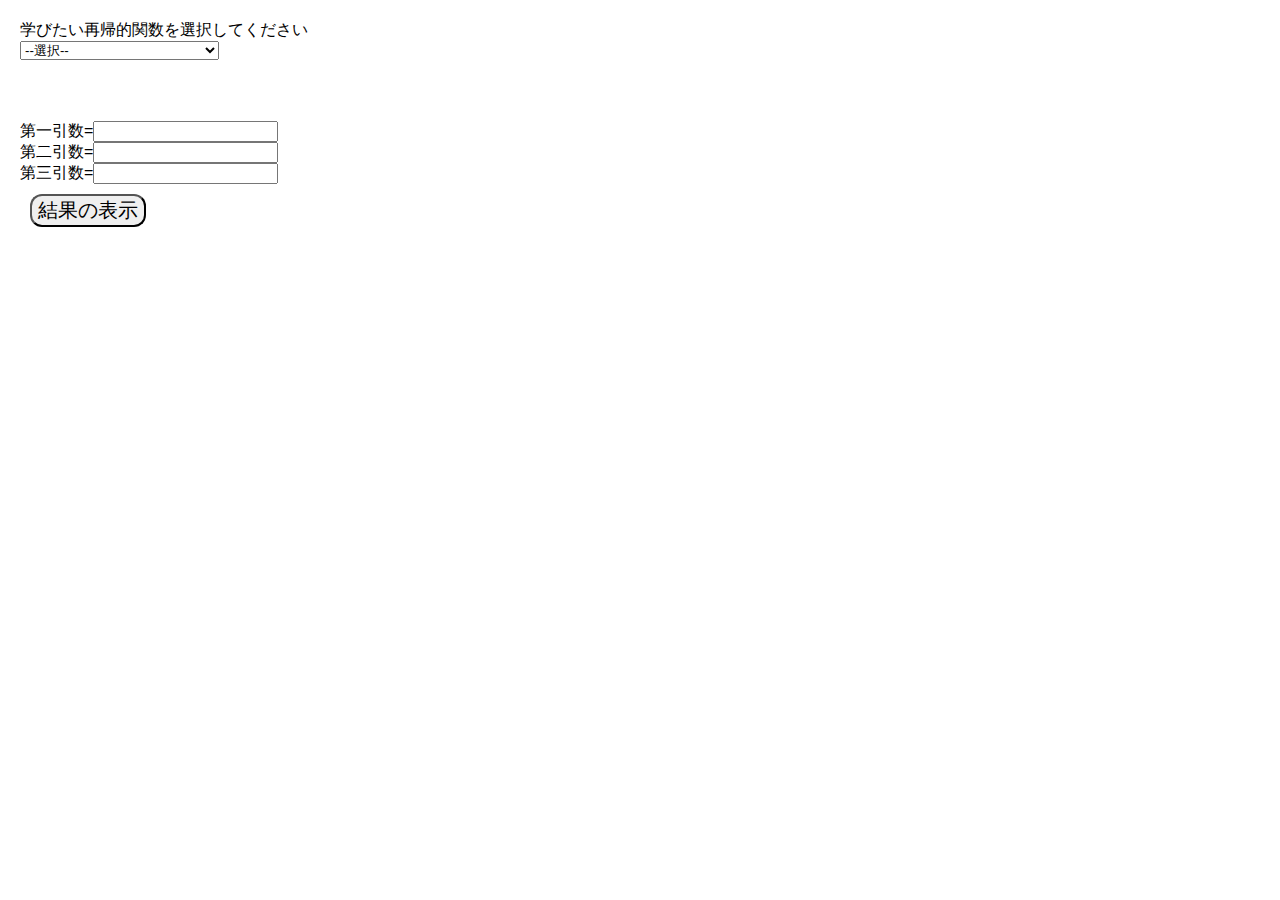
<file: index.html>
<!DOCTYPE html>
<html lang="ja">

<head>
    <meta charset="UTF-8">
    <meta name="viewport" content="width=device-width, initial-scale=1.0">
    <title>再帰的プログラム学習</title>
    <link rel="stylesheet" href="./index.css">
</head>

<body>
    <label for="item-list">学びたい再帰的関数を選択してください</label><br>
    <select id="item-list">
        <option value="" disabled selected>--選択--</option>
        <option value="factorial">nの階乗の計算</option>
        <option value="sum">n以下の正の整数の総和の計算</option>
        <option value="power">累乗の計算</option>
        <option value="GCD">ユークリッドの互除法</option>
        <option value="fibonacci">フィボナッチ数列の計算</option>
        <option value="hanoi">ハノイの塔</option>
    </select><br>

    <h1 id="head"></h1>
    <pre id="program"></pre>
    <h3 id="explain"></h3>

    <div id="inputContainer">
        <div id="inputText1">第一引数=<input id="input1"></div>
        <div id="inputText2">第二引数=<input id="input2"></div>
        <div id="inputText3">第三引数=<input id="input3"></div>
    </div>

    <button id="button">結果の表示</button>

    <pre id="result"></pre>
    <pre id="valueResult"></pre>

    <script src="./app.js"></script>
</body>

</html>
</file>
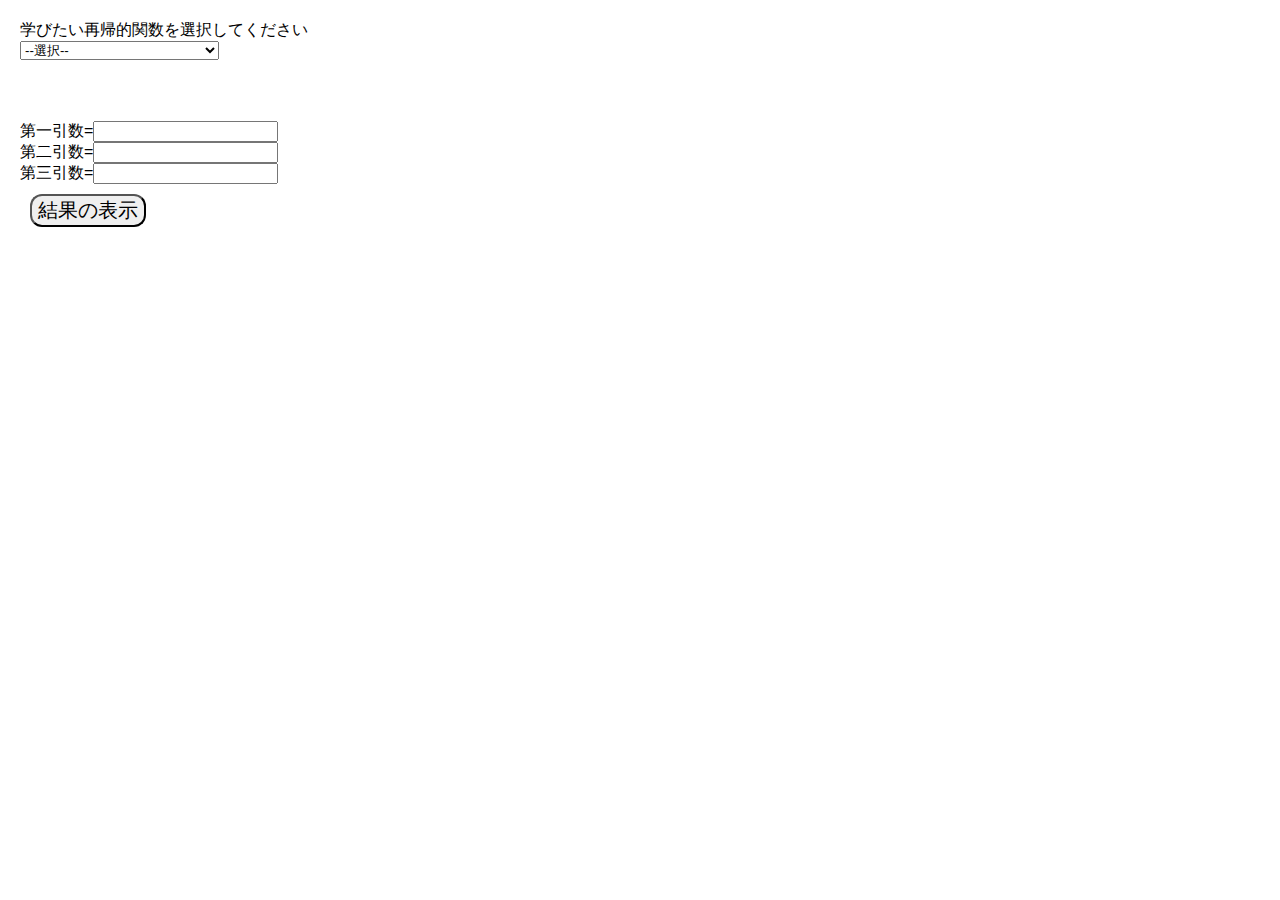
<file: kenkyu/index.html>
<!DOCTYPE html>
<html lang="ja">

<head>
    <meta charset="UTF-8">
    <meta name="viewport" content="width=device-width, initial-scale=1.0">
    <title>再帰的プログラム学習</title>
    <link rel="stylesheet" href="./index.css">
</head>

<body>
    <label for="item-list">学びたい再帰的関数を選択してください</label><br>
    <select id="item-list">
        <option value="" disabled selected>--選択--</option>
        <option value="factorial">nの階乗の計算</option>
        <option value="sum">n以下の正の整数の総和の計算</option>
        <option value="power">累乗の計算</option>
        <option value="GCD">ユークリッドの互除法</option>
        <option value="fibonacci">フィボナッチ数列の計算</option>
        <option value="hanoi">ハノイの塔</option>
    </select><br>

    <h1 id="head"></h1>
    <pre id="program"></pre>
    <h3 id="explain"></h3>

    <div id="inputContainer">
        <div id="inputText1">第一引数=<input id="input1"></div>
        <div id="inputText2">第二引数=<input id="input2"></div>
        <div id="inputText3">第三引数=<input id="input3"></div>
    </div>

    <button id="button">結果の表示</button>

    <pre id="result"></pre>
    <pre id="valueResult"></pre>

    <script src="./app.js"></script>
</body>

</html>
</file>
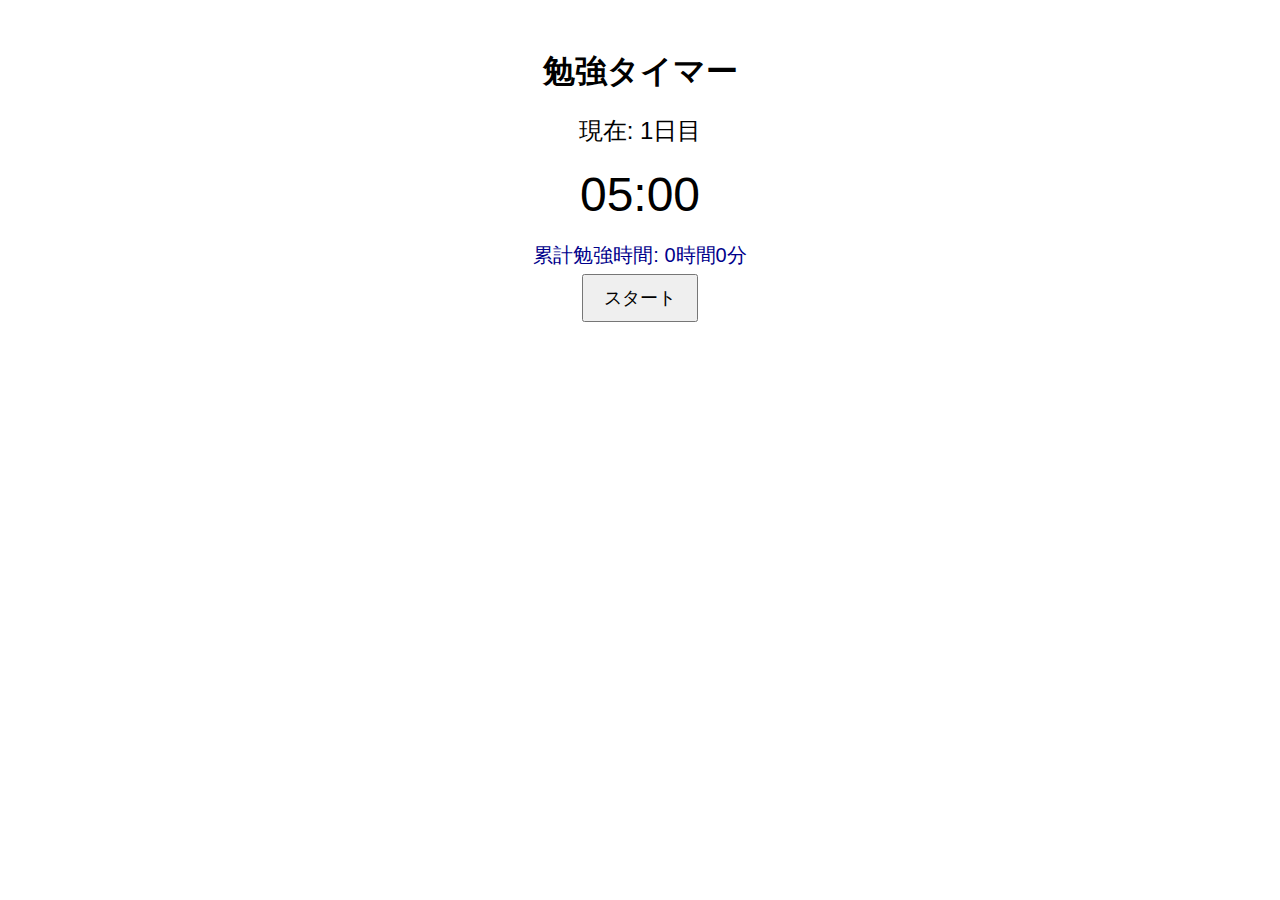
<file: studyapp/index.html>
<!DOCTYPE html>
<html lang="ja">
<head>
  <meta charset="UTF-8">
  <title>勉強タイマー</title>
  <style>
    body { font-family: Arial, sans-serif; text-align: center; margin-top: 50px; }
    #time { font-size: 48px; margin: 20px; }
    #day { font-size: 24px; }
    #total { font-size: 20px; margin-top: 10px; color: darkblue; }
    button { font-size: 18px; padding: 10px 20px; margin: 5px; }
    button:disabled { opacity: 0.5; cursor: not-allowed; }
  </style>
</head>
<body>
  <h1>勉強タイマー</h1>
  <div id="day">現在: 1日目</div>
  <div id="time">05:00</div>
  <div id="total">累計勉強時間: 0時間0分</div>
  <button id="startStop">スタート</button>

  <script src="timer.js"></script>
</body>
</html>
</file>
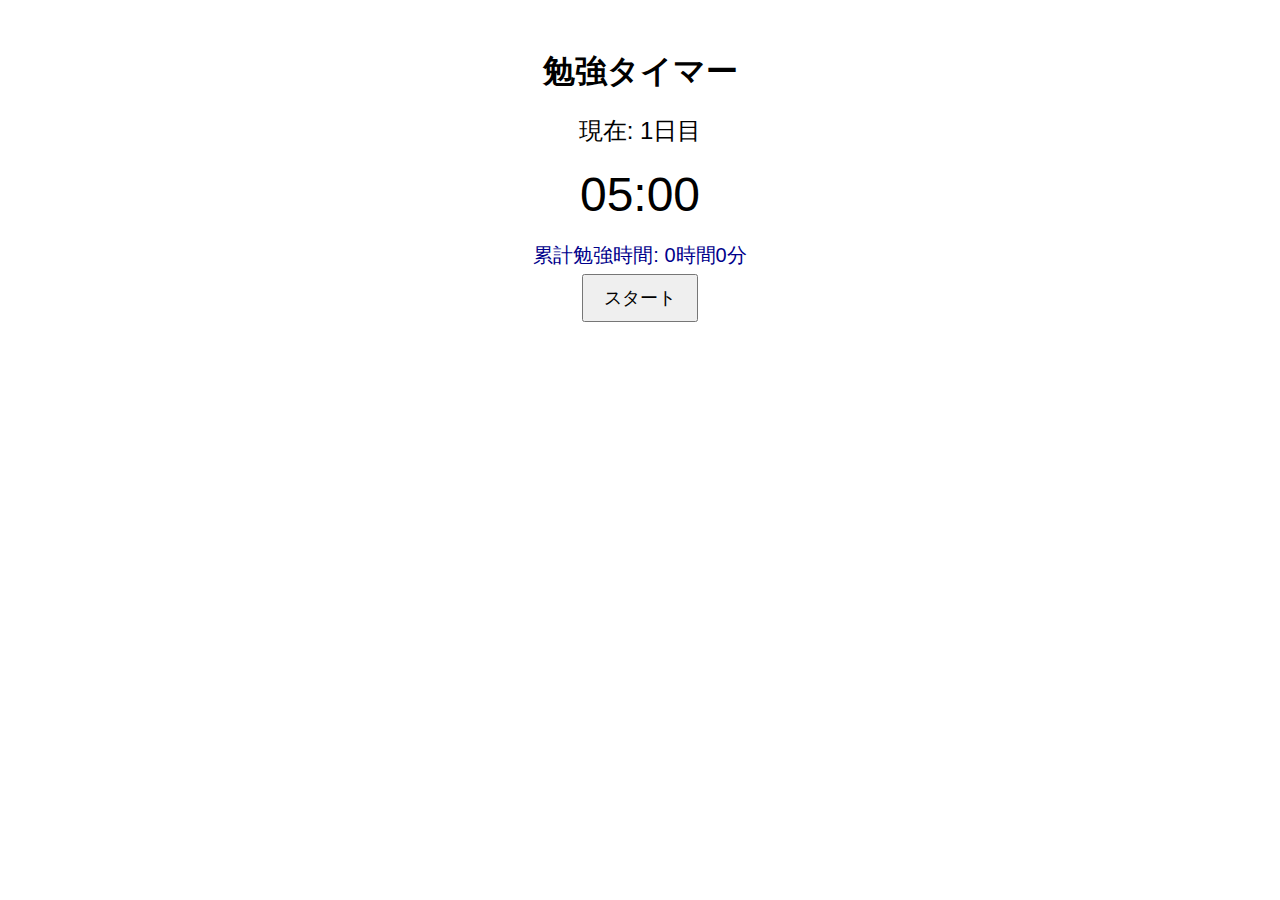
<file: 勉強アプリ/index.html>
<!DOCTYPE html>
<html lang="ja">
<head>
  <meta charset="UTF-8">
  <title>勉強タイマー</title>
  <style>
    body { font-family: Arial, sans-serif; text-align: center; margin-top: 50px; }
    #time { font-size: 48px; margin: 20px; }
    #day { font-size: 24px; }
    #total { font-size: 20px; margin-top: 10px; color: darkblue; }
    button { font-size: 18px; padding: 10px 20px; margin: 5px; }
    button:disabled { opacity: 0.5; cursor: not-allowed; }
  </style>
</head>
<body>
  <h1>勉強タイマー</h1>
  <div id="day">現在: 1日目</div>
  <div id="time">05:00</div>
  <div id="total">累計勉強時間: 0時間0分</div>
  <button id="startStop">スタート</button>

  <script src="timer.js"></script>
</body>
</html>
</file>
<file: index.css>
body {
    font-family: Arial, sans-serif;
    margin: 20px;
}

#program{
    width: 500px;
    font-size: 20px;
    border: none;
    padding: 10px;
    border: 2px solid black;
}

#program:empty{
    border: none;
}

#result{
    width: 500px;
    font-size: 20px;
    border: none;
    padding: 10px;
    border: 2px solid black;
}

#result:empty{
    border: none;
}

#valueResult{
    width: 500px;
    font-size: 20px;
    border: none;
    padding: 10px;
    border: 2px solid black;
}

#valueResult:empty{
    border: none;
}

#green{
    color: #0bb905;
}

#red{
    color: red;
}

#button{
    border-radius: 12px;
    margin : 10px;
    font-size: 20px;
}
</file>
<file: kenkyu/index.css>
body {
    font-family: Arial, sans-serif;
    margin: 20px;
}

#program{
    width: 500px;
    font-size: 20px;
    border: none;
    padding: 10px;
    border: 2px solid black;
}

#program:empty{
    border: none;
}

#result{
    width: 500px;
    font-size: 20px;
    border: none;
    padding: 10px;
    border: 2px solid black;
}

#result:empty{
    border: none;
}

#valueResult{
    width: 500px;
    font-size: 20px;
    border: none;
    padding: 10px;
    border: 2px solid black;
}

#valueResult:empty{
    border: none;
}

#green{
    color: #0bb905;
}

#red{
    color: red;
}

#button{
    border-radius: 12px;
    margin : 10px;
    font-size: 20px;
}
</file>
